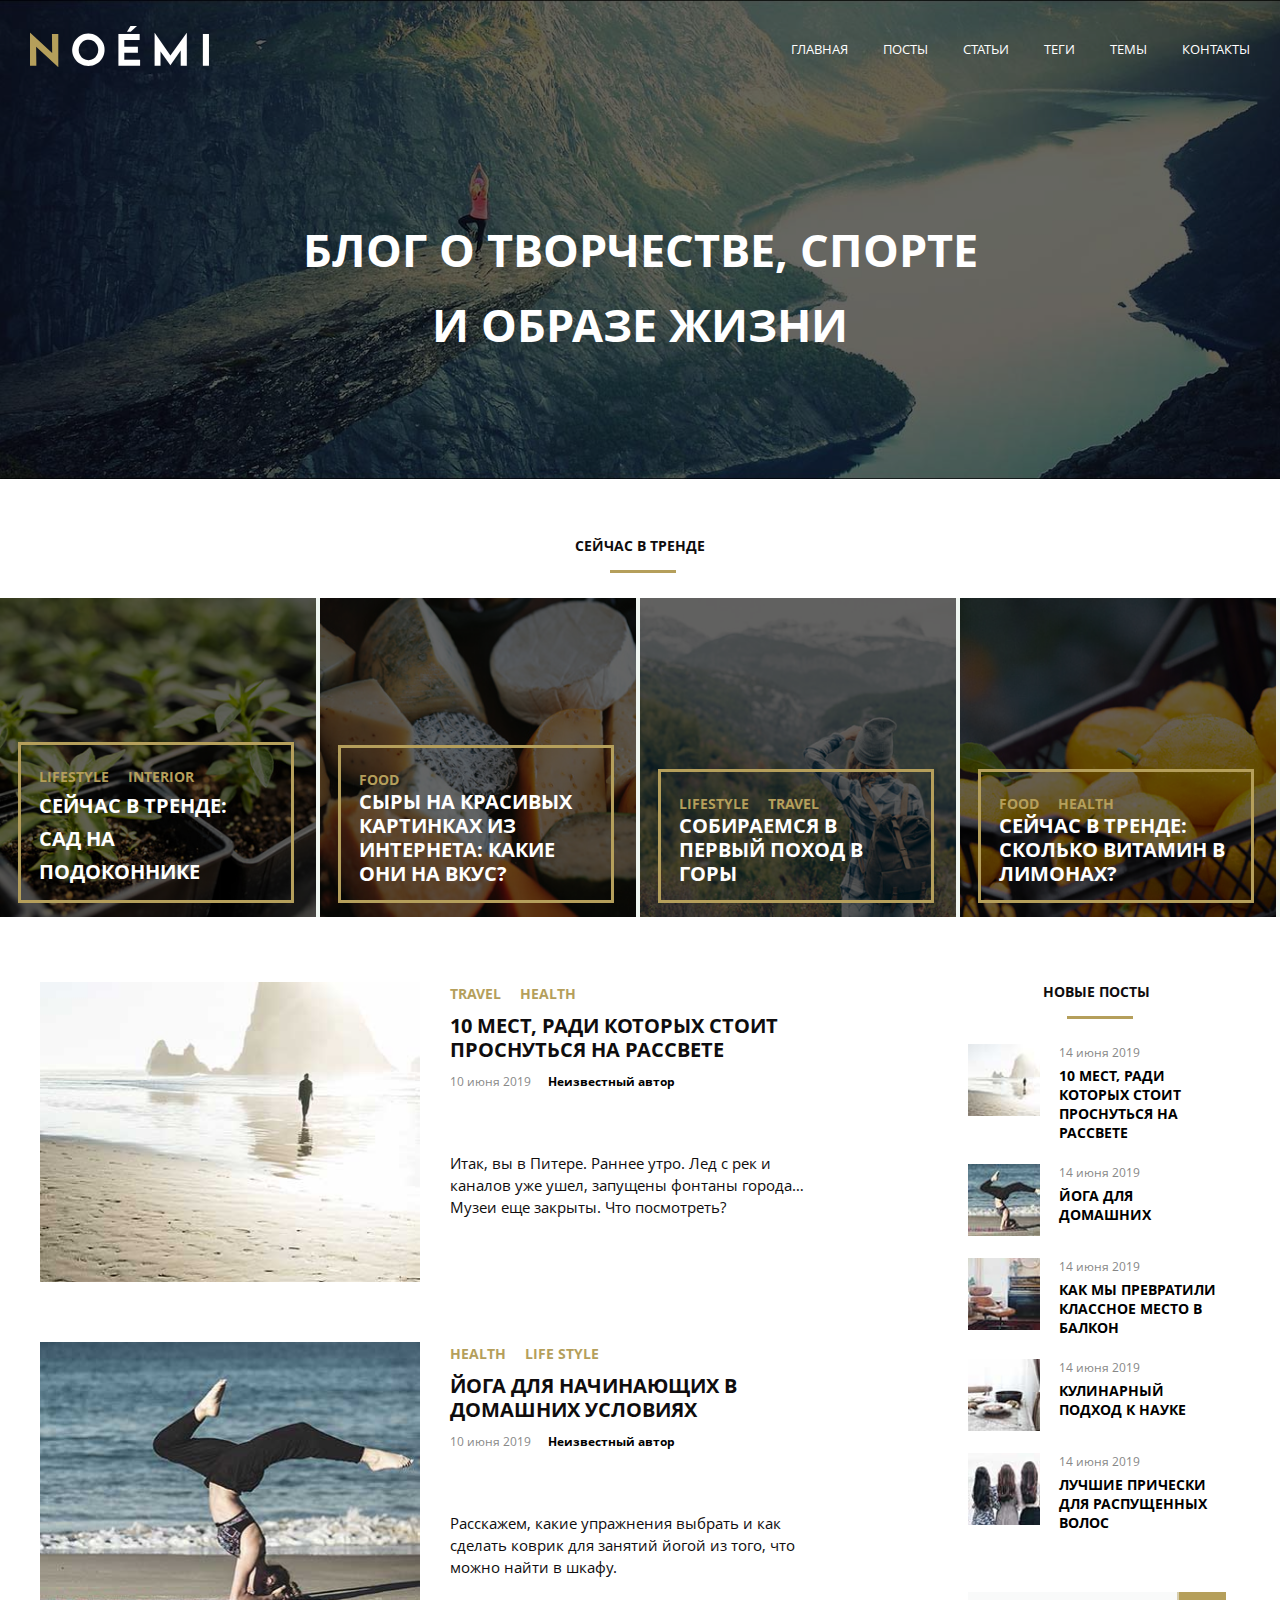
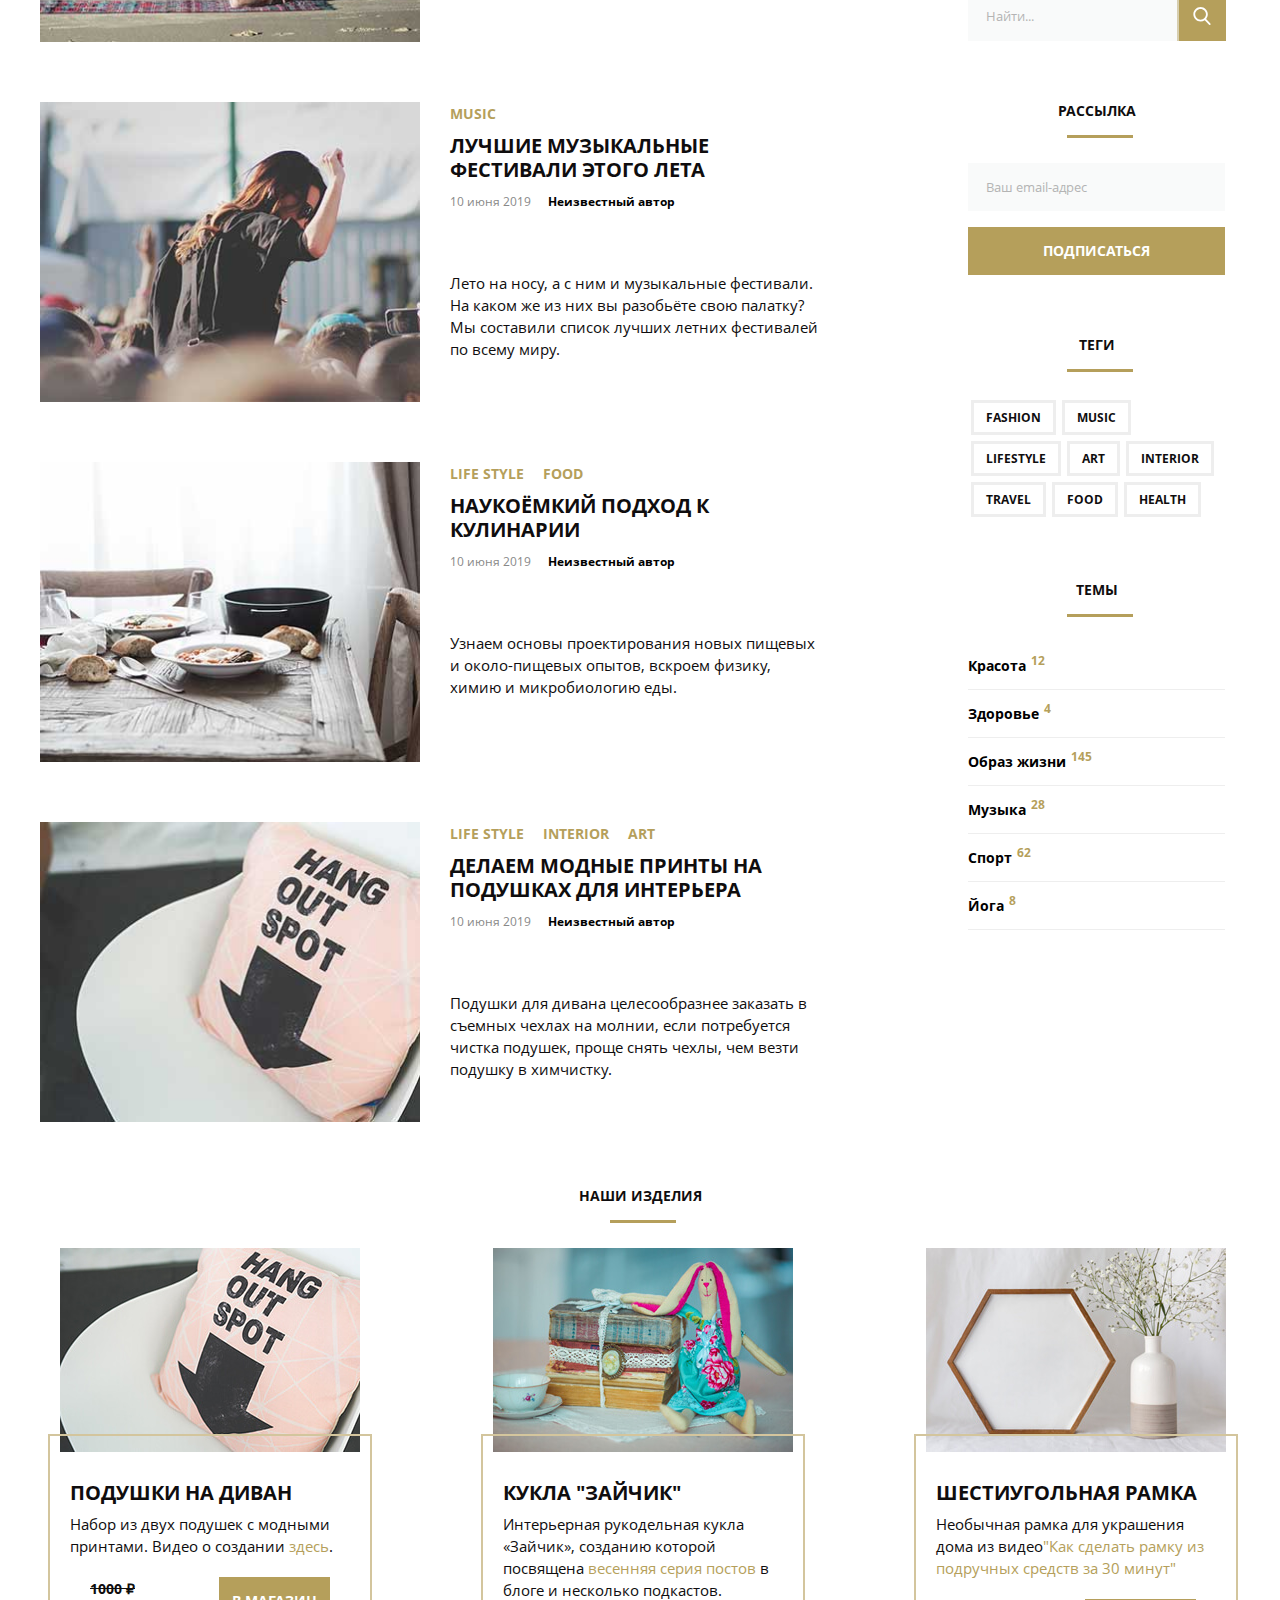
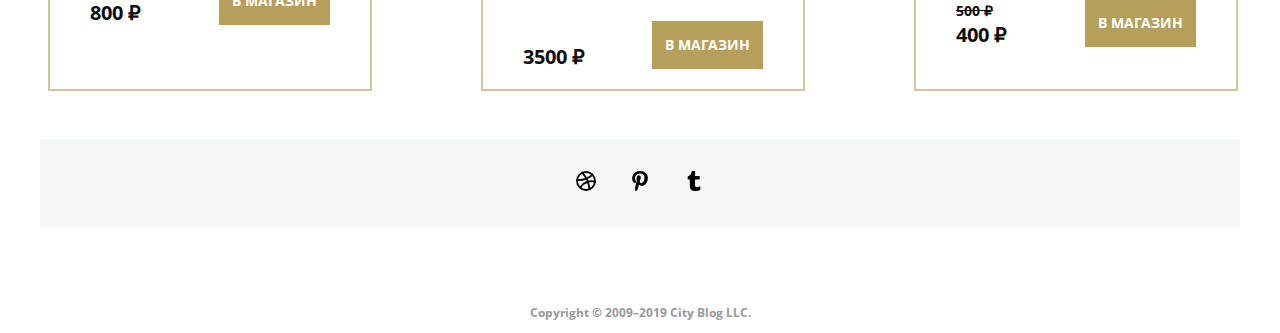
<file: index.html>
<!DOCTYPE html>
<html lang="ru">

<head>
  <meta charset="UTF-8">
  <meta name="viewport" content="width=device-width, initial-scale=1.0, maximum-scale=1.0, user-scalable=no">

  <link rel="stylesheet" href="style_noemi.css">
  <title>Noemi</title>

</head>

<body>

  <header>

    <div class="header">
      <div class="head">
        <a class="logo-link" href="#0">
          <img class="logo" src="svg/noemi-logo.svg" alt="Лого NOEMI"></a>
        <nav class="menu">
          <ul class="menu-list">
            <li class="menu-list-item">
              <a class="menu-link" href="#0">Главная</a>
            </li>
            <li class="menu-list-item">
              <a class="menu-link" href="#0">Посты</a>
            </li>
            <li class="menu-list-item">
              <a class="menu-link" href="#0">Статьи</a>
            </li>
            <li class="menu-list-item">
              <a class="menu-link" href="#0">Теги</a>
            </li>
            <li class="menu-list-item">
              <a class="menu-link" href="#0">Темы</a>
            </li>
            <li class="menu-list-item">
              <a class="menu-link" href="#0">Контакты</a>
            </li>
          </ul>
        </nav>

         <div class="menu-mobile-container">
          <input id="menu-mobile-toggle" type="checkbox">
          <label class="menu-mobile" for="menu-mobile-toggle">
            <span></span>
          </label>
        </div>
        
      </div>

    </div>
    <h1 class="title">Блог о творчестве, спорте и образе жизни</h1>

  </header>


  <section class="trends">
    <h2>
      <a class="trands-title" href="#">Сейчас в тренде</a>
    </h2>

    <section class="in-trend-container">

      <div class="in-trend-card-container trend1">
        <div class="in-trend-card">
          <ul class="trend-link-block">
            <li class="trend-link-name">
              <a class="trend-link" href="#0">Lifestyle</a>
            </li>
            <li class="trend-link-name">
              <a class="trend-link" href="#0">Interior</a>
            </li>
          </ul>
         <h2>
            <a class="trend-title" href="#">Сейчас в тренде: сад на подоконнике</a>
         </h2>   
        </div>
      </div>

      <div class="in-trend-card-container trend2">
        <div class="in-trend-card">
          <article class="trend-article">
            <ul class="trend-link-block">
              <li class="trend-link-name">
                <a class="trend-link" href="#0">Food</a>
              </li>
            </ul>
            <a class="trend-title" href="#">Cыры на красивых картинках из интернета: какие они на вкус?</a>
          </article>
        </div>
      </div>

      <div class="in-trend-card-container trend3">
        <div class="in-trend-card">
          <article class="trend-article">
            <ul class="trend-link-block">
              <li class="trend-link-name">
                <a class="trend-link" href="#0">Lifestyle</a>
              </li>
              <li class="trend-link-name">
                <a class="trend-link" href="#0">Travel</a>
              </li>
            </ul>
            <a class="trend-title" href="#">Собираемся в первый поход в горы</a>
          </article>
        </div>
      </div>

      <div class="in-trend-card-container trend4">
        <div class="in-trend-card">
          <article class="trend-article">
            <ul class="trend-link-block">
              <li class="trend-link-name">
                <a class="trend-link" href="#0">Food</a>
              </li>
              <li class="trend-link-name">
                <a class="trend-link" href="#0">Health</a>
              </li>
            </ul>
            <a class="trend-title" href="#">Сейчас в тренде: сколько витамин в лимонах?</a>
          </article>
        </div>
      </div>

    </section>
  </section>

  <div class="main-content">
    <main class="post">

      <article class="post-item">
        <img src="images/last-post1.jpg" class="post-image" alt="Берег">

        <div class="post-container">
          <div class="post-header">
            <ul class="post-category">
              <li class="post-category-name">
                <a href="#0" class="post-category-link">travel</a>
              </li>
              <li class="post-category-name">
                <a href="#0" class="post-category-link">health</a>
              </li>
            </ul>
            <h2 class="post-name"><a href="#0" class="post-name-link">10 мест, ради которых стоит проснуться на
                рассвете</a></h2>

            <time class="post-date" datetime="2019-06-10">10 июня 2019</time>
            <span class="post-author">Неизвестный автор</span>

          </div>
          <div class="post-content">
            <p class="post-text">Итак, вы в Питере. Раннее утро. Лед с рек и каналов уже ушел, запущены фонтаны города…
              Музеи еще закрыты.
              Что посмотреть?</p>
          </div>
        </div>
      </article>

      <article class="post-item">

        <img src="images/last-post2.jpg" class="post-image" alt="Йога на пляже">

        <div class="post-container">
          <div class="post-header">
            <ul class="post-category">
              <li class="post-category-name">
                <a href="#0" class="post-category-link">health</a>
              </li>
              <li class="post-category-name">
                <a href="#0" class="post-category-link">life style</a>
              </li>
            </ul>
            <h2 class="post-name"><a href="#0" class="post-name-link">Йога для начинающих в домашних условиях</a></h2>
            <time class="post-date" datetime="2019-06-10">10 июня 2019</time>
            <span class="post-author">Неизвестный автор</span>
          </div>
          <div class="post-content">
            <p class="post-text">Расскажем, какие упражнения выбрать и как сделать коврик для занятий йогой из того, что
              можно найти в
              шкафу.</p>
          </div>
        </div>
      </article>

      <article class="post-item">

        <img src="images/last-post3.jpg" class="post-image" alt="Фанат">

        <div class="post-container">
          <div class="post-header">
            <ul class="post-category">
              <li class="post-category-name">
                <a href="#0" class="post-category-link">music</a>
              </li>
            </ul>
            <h2 class="post-name"><a href="#0" class="post-name-link">Лучшие музыкальные фестивали этого лета</a></h2>
            <time class="post-date" datetime="2019-06-10">10 июня 2019</time>
            <span class="post-author">Неизвестный автор</span>
          </div>

          <div class="post-content">
            <p class="post-text">Лето на носу, а с ним и музыкальные фестивали. На каком же из них вы разобьёте свою
              палатку?<br>
              Мы составили список лучших летних фестивалей по всему миру.</p>
          </div>
        </div>
      </article>

      <article class="post-item">

        <img src="images/last-post4.jpg" class="post-image" alt="Натюморт">

        <div class="post-container">
          <div class="post-header">
            <ul class="post-category">
              <li class="post-category-name">
                <a href="#0" class="post-category-link">life style</a>
              </li>
              <li class="post-category-name">
                <a href="#0" class="post-category-link">food</a>
              </li>
            </ul>
            <h2 class="post-name"><a href="#0" class="post-name-link">Наукоёмкий подход к кулинарии</a></h2>
            <time class="post-date" datetime="2019-06-10">10 июня 2019</time>
            <span class="post-author">Неизвестный автор</span>
          </div>

          <div class="post-content">
            <p class="post-text">Узнаем основы проектирования новых пищевых и около-пищевых опытов, вскроем физику,
              химию и микробиологию
              еды.</p>
          </div>
        </div>
      </article>

      <article class="post-item">

        <img src="images/last-post5.jpg" class="post-image" alt="Принт на подушке">

        <div class="post-container">
          <div class="post-header">
            <ul class="post-category">
              <li class="post-category-name">
                <a href="#0" class="post-category-link">life style</a>
              </li>
              <li class="post-category-name">
                <a href="#0" class="post-category-link">interior</a>
              </li>
              <li class="post-category-name">
                <a href="#0" class="post-category-link">art</a>
              </li>
            </ul>
            <h2 class="post-name"><a href="#0" class="post-name-link">Делаем модные принты на подушках для интерьера</a>
            </h2>
            <time class="post-date" datetime="2019-06-10">10 июня 2019</time>
            <span class="post-author">Неизвестный автор</span>
          </div>

          <div class="post-content">
            <p class="post-text">Подушки для дивана целесообразнее заказать в съемных чехлах на молнии, если потребуется
              чистка подушек,
              проще снять чехлы, чем везти подушку в химчистку.</p>
          </div>
        </div>
      </article>

    </main>

    <aside class="sidebar">
      <section>

        <h2 class="latest-post-title">Новые посты</h2>

        <article class="latest-post-item">
          <img src="images/2.jpg" class="latest-post-image" alt="Берег">

          <div class="latest-post-container">
            <time class="latest-post-date" datetime="2019-06-14">14 июня 2019</time>
            <h2 class="latest-post-name"><a href="#0" class="latest-post-link">10 мест, ради которых стоит проснуться на
                рассвете</a></h2>
          </div>
        </article>

        <article class="latest-post-item">
          <img src="images/151.jpg" class="latest-post-image" alt="Йога на пляже">
          <div class="latest-post-container">
            <time class="latest-post-date" datetime="2019-06-14">14 июня 2019</time>
            <h2 class="latest-post-name"><a href="#0" class="latest-post-link">Йога для домашних</a></h2>

          </div>
        </article>

        <article class="latest-post-item">

          <img src="images/45.jpg" class="latest-post-image" alt="Уютный балкон">

          <div class="latest-post-container">
            <time class="latest-post-date" datetime="2019-06-14">14 июня 2019</time>
            <h2 class="latest-post-name"><a href="#0" class="latest-post-link">Как мы превратили классное место в
                балкон</a></h2>

          </div>
        </article>

        <article class="latest-post-item">

          <img src="images/501.jpg" class="latest-post-image" alt="Натюморт">
          <div class="latest-post-container">
            <time class="latest-post-date" datetime="2019-06-14">14 июня 2019</time>
            <h2 class="latest-post-name"><a href="#0" class="latest-post-link">Кулинарный подход к науке</a></h2>

          </div>
        </article>

        <article class="latest-post-item">
          <img src="images/7.jpg" class="latest-post-image" alt="Девушки с длинными волосами">

          <div class="latest-post-container">
            <time class="latest-post-date" datetime="2019-06-14">14 июня 2019</time>
            <h2 class="latest-post-name"><a href="#0" class="latest-post-link">Лучшие прически для распущенных волос</a>
            </h2>

          </div>
        </article>

      </section>

      <section>
        <form class="search">
          <input id="search-input" class="search-input" placeholder="Найти..." type="search">
          <label id="search-input" class="visually-hidden" for="search-input">поле для ввода поиска информации</label>
          <button class="button-search" type="submit">
            <span class="visually-hidden">кнопка поиска</span>
          </button>
        </form>
      </section>
      <section>
        <div class="subscription">
          <h2 class="subscription-title">Рассылка</h2>
          <input id="subscription-input" class="subscription-input" type="email" placeholder="Ваш email-адрес" required>
          <label id="subscription-input" class="visually-hidden" for="subscription-input">поле для ввода почтового ящика</label>
          <button type="submit" class="subscription-button">Подписаться</button>
        </div>
      </section>
      <section class="tags">
        <h2 class="tag-title">Теги</h2>
        <ul class="tag">
          <li class="tag-item"><a href="#0" class="tag-link">fashion</a></li>
          <li class="tag-item"><a href="#0" class="tag-link">music</a></li>
          <li class="tag-item"><a href="#0" class="tag-link">lifestyle</a></li>
          <li class="tag-item"><a href="#0" class="tag-link">art</a></li>
          <li class="tag-item"><a href="#0" class="tag-link">interior</a></li>
          <li class="tag-item"><a href="#0" class="tag-link">travel</a></li>
          <li class="tag-item"><a href="#0" class="tag-link">food</a></li>
          <li class="tag-item"><a href="#0" class="tag-link">health</a></li>
        </ul>
      </section>
      <section class="categories">
        <div class="category-box">
          <h2 class="category-title">Темы</h2>
          <ul class="category">
            <li class="category-item">
              <a href="#0" class="category-link">Красота<span class="sub">12</span></a>
            </li>
            <li class="category-item">
              <a href="#0" class="category-link">Здоровье<span class="sub">4</span></a>
            </li>
            <li class="category-item">
              <a href="#0" class="category-link">Образ жизни<span class="sub">145</span></a>
            </li>
            <li class="category-item">
              <a href="#0" class="category-link">Музыка<span class="sub">28</span></a>
            </li>
            <li class="category-item">
              <a href="#0" class="category-link">Спорт<span class="sub">62</span></a>
            </li>
            <li class="category-item">
              <a href="#0" class="category-link">Йога<span class="sub">8</span></a>
            </li>
          </ul>
        </div>
      </section>
    </aside>

  </div>


  <h2 class="product-list-title">
    <a href="#">Наши изделия</a>
  </h2>

  <section class="product-list">

    <article class="product product-1">
      <picture>
        <source media="(min-width:1200px)" srcset="images/shop-item-desk1.jpg">
        <source media="(min-width:641px)" srcset="images/shop-item-tablet1.jpg">
        <source media="(max-width:640px)" srcset="images/shop-item-mobile1.jpg">
        <img class="product-image" src="images/shop-item-desk1.jpg" alt="Подушка">
      </picture>
      <div class="product-info">
        <div class="product-content">
          <h3 class="product-title">
            <a href="#">Подушки на диван</a>
              </h3>
          <span class="product-description">Набор из двух подушек с модными принтами. Видео о создании <a
              class="product-details-link" href="#">здесь</a>.</span>
        </div>
        <section class="product-prices">
          <div class="product-price">
            <div class="product-price-old">
              <span class="product-price-value">1000</span>
              <span class="product-rub">₽</span>
            </div>
            <div class="product-price-new">
              <span class="product-price-value">800</span>
              <span class="product-rub">₽</span>
            </div>
          </div>
          <button class="product-button" type="button">В магазин</button>
        </section>
      </div>
    </article>

    <article class="product product-2">
      <picture>
        <source srcset="images/shop-item-desk2.jpg" media="(min-width:1200px)">
        <source srcset="images/shop-item-tablet2.jpg" media="(min-width:641px)">
        <source srcset="images/shop-item-mobile2.jpg" media="(max-width:640px)">
        <img class="product-image" src="images/shop-item-desk2.jpg" alt="Кукла Зайчик">
      </picture>
      <div class="product-info">
        <div class="product-content">
          <h3 class="product-title">
            <a href="#">Кукла "Зайчик"</a>
          </h3>
          <span class="product-description">Интерьерная рукодельная кукла «Зайчик», созданию которой посвящена <a
              class="product-details-link" href="#">весенняя серия постов</a> в блоге и несколько подкастов.</span>
        </div>
        <section class="product-prices">
          <div class="product-price">
            <div class="product-price-new">
              <span class="product-price-value">3500</span>
              <span class="product-rub">₽</span>
            </div>
          </div>
          <button class="product-button" type="button">В магазин</button>
        </section>
      </div>
    </article>

    <article class="product product-3">
      <picture>
        <source srcset="images/shop-item-desk3.jpg" media="(min-width:1200px)">
        <source srcset="images/shop-item-tablet3.jpg" media="(min-width:641px)">
        <source srcset="images/shop-item-mobile3.jpg" media="(max-width:640px)">
        <img class="product-image" src="images/shop-item-desk3.jpg" alt="Подушка">
      </picture>
      <div class="product-info">
        <div class="product-content">
          <h3 class="product-title"> 
            <a href="#">Шестиугольная рамка</a>
          </h3>
          <span class="product-description">Необычная рамка для украшения дома из видео<a class="product-details-link"
              href="#">"Как сделать рамку из подручных средств за 30 минут"</a></span>
        </div>
        <section class="product-prices">
          <div class="product-price">
            <div class="product-price-old">
              <span class="product-price-value">500</span>
              <span class="product-rub">₽</span>
            </div>
            <div class="product-price-new">
              <span class="product-price-value">400</span>
              <span class="product-rub">₽</span>
            </div>
          </div>
          <button class="product-button" type="button">В магазин</button>
        </section>
      </div>
    </article>

  </section>


  <footer class="footer">
    <div class="footer-container">
      <section class="social">
        <ul class="social-widget">
          <li class="social-widget-item">
            <a href="#0" class="social-link social-link-dribbble">
              <span class="social-link-text">dribbble</span>
            </a>
          </li>
          <li class="social-widget-item">
            <a href="#0" class="social-link social-link-pinterest">
              <span class="social-link-text">pinterest</span>
            </a>
          </li>
          <li class="social-widget-item">
            <a href="#0" class="social-link social-link-tumblr">
              <span class="social-link-text">tumblr</span>
            </a>
          </li>
        </ul>
      </section>
      <section class="copyrights-box">
        <div class="copyright-item">
          <p class="copyright">Copyright © 2009–2019 City Blog LLC.</p>
        </div>
      </section>
    </div>
  </footer>

  <!-- FEEDBACK -->

  <section class="popup">
    <div class="popup-content">
      <div class="popup-container">
        <button class="close-popup">
        <span class="visually-hidden">Кнопка закрытия окна фидбека</span>
        </button>
        <form class="feedback">
          <h2 class="feedback-tittle">Ваш фидбек</h2>
          <div class="feedback-question">
            <span class="question">Как часто вы заходите на сайт?</span>
            <select id="q1" class="select-q1">
              <option value="Daily" selected>Почти каждый день</option>
              <option value="Weekly">Раз в неделю</option>
              <option value="Monthly">Раз в месяц</option>
              <option value="On need basis">По необходимости</option>
            </select>
          </div>

          <div class="feedback-question">
            <span class="question">Вы подписаны на email-рассылку?</span>
            <div>
              <label for="yes" class="radio-container">
                <input id="yes" type="radio" class="radio" name="q2" required>
                <span class="yes">Да</span>
              </label>
              <label for="no" class="radio-container">
                <input id="no" type="radio" class="radio" name="q2" required>
                <span class="no">Нет</span>
              </label>
            </div>
          </div>

          <div class="feedback-question">
            <span class="question">Расскажите, какой контент вы хотели бы видеть на нашем сайт?</span>
            <textarea id="q3" class="feedback-textarea" placeholder="Может, больше рецептов?" required></textarea>
          </div>
          <div class="btn-feedback-submit">
            <button class="btn-feedback" type="submit">Отправить</button>
          </div>
        </form>
      </div>
    </div>
  </section>

</body>

</html>
</file>
<file: style_noemi.css>
@font-face {
	font-family: "OpenSans";
	src: url(fonts/OpenSans-Regular.woff);
	font-weight: 400;
	font-style: normal;
}

@font-face {
	font-family: "OpenSans";
	src: url(fonts/OpenSans-Bold.woff);
	font-weight: 700;
	font-style: normal;
}

* {
	padding: 0;
	margin: 0;
	box-sizing: border-box;
}

body {
	font-family: "OpenSans", sans-serif;
	-webkit-font-smoothing: antialiased;
	-moz-osx-font-smoothing: grayscale;
	vertical-align: baseline;
}

a {
	list-style-type: none;
	text-decoration: none;
	color: inherit;
}

header {
	background-image: url(images/banner-bg.jpg);
	background-size: cover;
	background-repeat: no-repeat;
	background-position: center center;
	position: relative;
	background-color: #000;
	text-transform: uppercase;
	color: #fff;
	margin: 0 auto 57px auto;
	padding: 26px 15px 117px 15px;
}

header::after {
	content: "";
	position: absolute;
	top: 0;
	left: 0;
	right: 0;
	bottom: 0;
	background-color: #000;
	opacity: .6;
	min-width: auto;
}

.head {
	width: 100%;
	display: flex;
	flex-wrap: wrap;
	justify-content: center;
	position: relative;
	align-items: center;
	justify-content: space-between;
	margin: 0 auto 55px auto;
	padding: 0 15px 0 15px;
	z-index: 9999;
}

.logo {
	min-width: 179px;
	position: relative;
	z-index: 2;
}

.menu-link {
	color: #fff;
}

.menu-list {
	display: flex;
	flex-wrap: wrap;
	z-index: 2;
	position: relative;
	font-family: "OpenSans";
	font-weight: 400;
	font-size: 13px;
	list-style-type: none;
	text-align: center;
}

.menu-list-item:nth-child(n+2) {
	margin-left: 35px;
}

.menu-list-item a:hover {
	text-decoration: underline;
}

.title {
	position: relative;
	margin: 0;
	margin-left: auto;
	margin-right: auto;
	margin-top: 140px;
	max-width: 679px;
	z-index: 2;
	font-family: "OpenSans";
	font-weight: 700;
	text-transform: uppercase;
	font-size: 45px;
	line-height: 75px;
	color: #fff;
	text-align: center;
}

.menu-mobile-container {
	display: none;
}

.trends {
	display: flex;
	flex-direction: row;
	flex-wrap: wrap;
	justify-content: center;
}

.trand-title {
	display: block;
	font-family: "OpenSans", sans-serif;
	font-weight: 700;
	font-size: 20px;
	line-height: 30px;
	text-decoration: none;
	text-transform: uppercase;
	text-align: center;
	align-items: center;
	color: #000;
}

.in-trend-container {
	display: flex;
	background-color: #eff6f1;
	margin: 0 auto 65px auto;
	box-sizing: border-box;
	min-width: 1200px;
}

.in-trend-card-container {
	display: flex;
	flex-direction: column;
	width: 25%;
	min-height: 319px;
	justify-content: flex-end;
	padding: 20px 22px 14px 18px;
	margin-right: 4px;
}

.in-trend-card {
	display: flex;
	flex-direction: column;
	justify-content: flex-end;
	border: 3px solid #b59f5b;
	padding: 20px 22px 14px 18px;
	z-index: 2;
}

.trend-link {
	font-family: "OpenSans";
	font-weight: 700;
	font-size: 14px;
	text-transform: uppercase;
	text-decoration: none;
	color: #b59f5b;
}

.trend-link-block {
	display: flex;
	flex-wrap: wrap;
	text-decoration: none;
	list-style-type: none;
	padding-left: 0;
	margin: 0;
}

.trend-link-name:nth-child(n+2) {
	margin-left: 19px;
}

.trend-link:hover {
	text-decoration: underline;
}

.trend-title {
	font-size: 20px;
	line-height: 24px;
	text-transform: uppercase;
	color: #fff;
	font-weight: 700;
	font-family: "OpenSans";
}

.trend-title:hover {
	color: #b59f5b;
}

.trend1,
.trend2,
.trend3,
.trend4 {
	position: relative;
	background-size: cover;
}

.trend1 {
	background-image: url(images/trend1.jpg);
}

.trend2 {
	background-image: url(images/trend2.jpg);
}

.trend3 {
	background-image: url(images/trend3.jpg);
}

.trend4 {
	background-image: url(images/trend4.jpg);
}

.trend1::before,
.trend2::before,
.trend3::before,
.trend4::before {
	content: '';
	display: block;
	width: 100%;
	height: 100%;
	position: absolute;
	top: 0;
	left: 0;
	right: 0;
	bottom: 0;
	background-color: rgba(0, 0, 0, .6);
}

.main-content {
	max-width: 1200px;
	display: flex;
	justify-content: space-between;
	margin: 0 auto 64px auto;
}

.post-content {
	font-size: 15px;
	line-height: 22px;
	color: #0f0d0e;
	font-weight: 400;
	font-family: "OpenSans";
}

.post {
	width: 775px;
	margin: 0;
}

.post-header {
	margin-bottom: 50px;
}

.post-image {
	margin-right: 30px;
	min-width: 380px;
	min-height: 300px;
}

.post-item {
	display: flex;
	align-items: flex-start;
	justify-content: space-between;
	width: 778px;
}

.post-item:nth-child(n+2) {
	margin-top: 60px;
}


.post-category {
	display: flex;
	flex-wrap: wrap;
	text-decoration: none;
	list-style-type: none;
	padding-left: 0;
	margin: 0;
}

.post-category-link {
	font-family: "OpenSans";
	font-weight: 700;
	font-size: 14px;
	text-transform: uppercase;
	text-decoration: none;
	color: #b59f5b;
}

.post-category-link:hover {
	text-decoration: underline;
}

.post-category-name:nth-child(n+2) {
	margin-left: 19px;
}

.post-name {
	display: flex;
}

.post-name-link {
	font-size: 20px;
	line-height: 24px;
	text-transform: uppercase;
	color: #0f0d0e;
	font-weight: 700;
	font-family: "OpenSans";
	margin-top: 10px;
	text-align: left;
}

.post-name-link:hover {
	color: #b59f5b;
}

.post-date {
	font-size: 12px;
	line-height: 40px;
	color: #888;
	font-weight: 400;
	font-family: "OpenSans";
}

.post-author {
	font-size: 12px;
	line-height: 40px;
	color: #000;
	font-weight: 700;
	font-family: "OpenSans";
	margin-left: 13px;
}

.sidebar {
	width: 272px;
	margin-left: 120px;
	padding-right: 15px;
}

.category-title,
.h2,
.latest-post-title,
.product-list-title,
.subscription-title,
.tag-title,
.trands-title,
.feedback-tittle {
	display: block;
	font-size: 14px;
	text-transform: uppercase;
	color: #0f0d0e;
	font-weight: 700;
	font-family: "OpenSans";
	position: relative;
	padding-bottom: 40px;
	text-align: center;
}

.category-title:after,
.h2:after,
.latest-post-title::after,
.product-list-title:after,
.subscription-title:after,
.tag-title:after,
.trands-title:after,
.feedback-tittle:after {
	content: "";
	display: block;
	position: relative;
	height: 3px;
	width: 66px;
	bottom: -15px;
	left: 50%;
	margin-left: -30px;
	background-color: #b59f5b;
}

.latest-post-item {
	display: flex;
	align-items: flex-start;
}

.latest-post-image {
	min-width: 72px;
	min-height: 70px;
	display: flex;
	flex-wrap: wrap;
	margin-right: 15px;
}

.latest-post-container {
	margin-top: -4px;
	margin-left: 4px;
}

.latest-post-date {
	font-family: "OpenSans";
	font-size: 12px;
	color: #878787;
}

.latest-post-name {
	font-family: "OpenSans";
	font-size: 14px;
	color: #0f0d0e;
	text-transform: uppercase;
	text-align: left;
	margin-top: 4px;
}

.latest-post-link {
	font-size: 14px;
	line-height: 18px;
	text-transform: uppercase;
	color: #000;
	font-weight: 700;
	font-family: "OpenSans";
	text-align: left;
}

.latest-post-link:hover {
	color: #b59f5b;
}

.latest-post-item:first-child {
	padding-top: 64px;
	width: 272px;
	height: 60px;
}

.latest-post-item:nth-child(n+3) {
	margin-top: 22px;
}

.search {
	display: flex;
	margin-top: 60px;
	margin-bottom: 60px;
}

.search-input:focus {
	background-color: #f4f7f6;
	outline: 1px solid #b59f5b;
}

.search-input {
	width: 271px;
	height: 49px;
	background-color: #f4f7f6;
	font-family: "OpenSans";
	color: #000;
	font-weight: 400;
	opacity: .541;
	font-size: 13px;
	line-height: 40px;
	padding-left: 18px;
	padding-right: 18px;
	border: none;
}

.button-search {
	display: flex;
	width: 49px;
	height: 49px;
	padding-right: 49px;
	background-color: #b59f5b;
	background-image: url(svg/search.svg);
	background-repeat: no-repeat;
	background-size: 18px;
	background-position: center center;
	border: none;
}

.button-search:hover {
	width: 48px;
	height: 48px;
	background-color: #323232;
}

.subscription {
	display: flex;
	flex-direction: column;
}

.subscription-input {
	width: 100%;
	height: 48px;
	margin-bottom: 17px;
	background-color: #f4f7f6;
	border: none;
	font-family: "OpenSans";
	font-weight: 400;
	opacity: .541;
	font-size: 13px;
	line-height: 40px;
	color: #000;
	padding-left: 18px;
	padding-right: 18px;
}

.subscription-input:focus {
	outline: 1px solid #b59f5b;
}

.subscription-button,
.btn-feedback {
	width: 100%;
	height: 48px;
	background-color: #b59f5b;
	border: none;
	font-family: "OpenSans";
	font-weight: 700;
	font-size: 14px;
	line-height: 40px;
	text-transform: uppercase;
	color: #fff;
}

.subscription-button:hover,
.btn-feedback:hover {
	background-color: #323232;
}

.visually-hidden {
	display: flex;
	position: relative;
	width: 1px;
	height: 1px;
	margin: -1px;
	padding: 0;
	border: 0;
	clip: rect(0 0 0 0);
	overflow: hidden;
}

.tags {
	margin-top: 60px;
}

.tag {
	display: flex;
	flex-wrap: wrap;
	list-style-type: none;
	flex-direction: row;
}

.tag-item {
	margin: 3px;
}

.tag-link {
	display: flex;
	padding: 6px 12px;
	width: auto;
	font-family: "OpenSans";
	font-weight: 700;
	font-size: 12px;
	text-transform: uppercase;
	color: #0f0d0e;
	border: 3px solid #eee;
	background-color: rgba(253, 249, 242, 0);
	align-items: center;
}

.tag-link:hover {
	border: 3px solid #b59f5b;
}

.categories {
	margin-top: 60px;
}

.category {
	position: relative;
}

.category-item {
	text-decoration: none;
	list-style-type: none;
	font-family: "OpenSans";
	font-weight: 700;
	font-size: 14px;
	color: #000;
	border-bottom: 1px solid #eee;
}

.category-link {
	font-family: "OpenSans";
	text-decoration: none;
	font-size: 14px;
	line-height: 47px;
	color: #000;
	align-items: center;
}

.category-link:hover {
	font-family: "OpenSans";
	font-size: 14px;
	line-height: 47px;
	color: #b59f5b;
}

.sub {
	width: 20px;
	margin-left: 5px;
	vertical-align: super;
	font-family: "OpenSans";
	font-weight: 700;
	font-size: 12px;
	line-height: 36px;
	color: #b59f5b;
}

.product {
	display: flex;
	flex-direction: column;
	width: 300px;
	font-size: 14px;
	margin-left: 20px;
	margin-right: 113px;
}

.product-list {
	display: flex;
	max-width: 1200px;
	margin: 0 auto 0 auto;
}

.product-info {
	margin-left: 10px;
    	margin-right: 10px;
	padding-top: 25px;
	outline: 2px solid #d3c59d;
	outline-offset: 20px;
	flex-grow: 1;
}

.product-title {
	padding-bottom: 8px;
	font-size: 20px;
	line-height: 24px;
	text-transform: uppercase;
	color: #0f0d0e;
	font-weight: 700;
	font-family: "OpenSans";
}

.product-description {
	width: 301px;
	height: 63px;
	font-size: 15px;
	line-height: 22px;
	color: #0f0d0e;
	font-weight: 400;
	font-family: "OpenSans";
}

.product-description:hover {
	height: 54px;
}

.product-details-link {
	text-decoration: none;
	color: #b59f5b;
}

.product-prices {
	display: flex;
	justify-content: space-between;
	margin: 20px 20px auto 20px;
}

.product-price {
	display: flex;
	justify-content: flex-end;
	align-items: stretch;
	flex-direction: column;
}

.product-price-old {
	font-size: 14px;
	line-height: 24px;
	text-decoration: line-through;
	text-transform: uppercase;
	color: #0f0d0e;
	font-weight: 700;
	font-family: "OpenSans";
}

.product-price-new {
	font-size: 20px;
	line-height: 24px;
	text-transform: uppercase;
	color: #0f0d0e;
	font-weight: 700;
	font-family: "OpenSans";
}

.product-button {
	height: 48px;
	padding: 6px 12px;
	font-family: "OpenSans", sans-serif;
	font-weight: 700;
	font-size: 14px;
	text-transform: uppercase;
	color: #fff;
	border: 1px solid #b59f5b;
	background-color: #b59f5b;
}

.product-button:hover {
	background-color: #323232;
}

.footer {
	max-width: 1200px;
	display: flex;
	justify-content: center;
	margin: 70px auto 0 auto;

}

.social {
	min-width: 1200px;
	display: flex;
	justify-content: center;
	align-items: center;
	background-color: #f4f7f6;
	padding-top: 30px;
    padding-bottom: 30px;
}

.social-widget {
	list-style: none;
	padding-left: 0;
	margin-top: 0;
	margin-bottom: 0;
	display: flex;
	flex-wrap: wrap;
}

.social-link {
	display: inline-block;
	width: 24px;
	height: 24px;
	background-repeat: no-repeat;
	background-size: 20px;
	background-position: center;
}

.social-link-dribbble {
	background-image: url(svg/001-dribbble.svg);
}

.social-link-pinterest {
	background-image: url(svg/002-pinterest.svg);
}

.social-link-tumblr {
	background-image: url(svg/003-tumblr.svg);
}

.social-link-text {
	position: absolute;
	width: 1px;
	height: 1px;
	clip: rect(1px, 1px, 1px, 1px);
}

.social-widget-item:nth-child(n+2) {
	padding-left: 30px;
}

.copyright {
	font-family: "OpenSans";
	font-weight: 700;
	font-size: 12px;
	line-height: 40px;
	color: #999;
}

.copyright-item {
	display: flex;
	justify-content: center;
	margin-top: 65px;
}

/* FEEDBACK */
.popup {
	display: none;
}

.popup-content {
	display: flex;
	justify-content: center;
	align-items: center;
	position: fixed;
	top: 0;
	right: 0;
	bottom: 0;
	left: 0;
	z-index: 9999;
}

.popup-container {
	display: flex;
	flex-direction: column;
	width: 390px;
	z-index: 9999;
	align-items: flex-end;
}

.popup-content::after {
	content: "";
	position: fixed;
	height: 100%;
	top: 0;
	right: 0;
	bottom: 0;
	left: 0;
	background-color: rgba(0, 0, 0, .6);
}

.feedback {
	background-color: #ffffff;
	padding: 30px;
	box-sizing: border-box;
	z-index: 9999;
}

.close-popup {
	width: 20px;
	height: 20px;
	margin-bottom: 10px;
	background: url(svg/form-x.svg) no-repeat center center transparent;
	border: none;
	z-index: 9999;
}

.feedback-tittle {
	padding: unset;
}

.feedback-question {
	display: flex;
	flex-direction: column;
}

select {
	-webkit-appearance: none;
	-moz-appearance: none;
	appearance: none;
}

.feedback-question {
	margin-top: 35px;
}

.group-text {
	display: block;
	font-size: 14px;
	font-weight: 700;
	margin-bottom: 12px;
}

.question {
	width: 100%;
	padding-bottom: 10px;
	color: #0f0d0e;
	font-weight: 400;
	font-family: "OpenSans";
}

.select-q1 {
	display: inline-block;
	box-sizing: border-box;
	width: 330px;
	height: 48px;
	padding-left: 10px;
	padding-right: 25px;
	margin: 0;
	background-color: #f3f7f6;
	background-image: url(svg/form-arrows.svg);
	background-repeat: no-repeat;
	background-position: right 1% center;
	background-size: 13px;
}

.radio {
	position: absolute;
	width: 1px;
	height: 1px;
	clip: rect(1px, 1px, 1px, 1px)
}

.radio-container {
	display: inline-block;
	margin-right: 15px;
}

.yes:before,
.no::before {
	content: "";
	display: inline-block;
	vertical-align: middle;
	margin-right: 8px;
	width: 15px;
	height: 15px;
	background: url(svg/form-empty-circle.svg) no-repeat center center;
	background-size: contain;
}



.radio:checked ~ .yes::before,
.radio:checked ~.no::before  {
	background: url(svg/form-circle.svg);
	background-size: contain;
}

.feedback-textarea {
	height: 130px;
	width: 330px;
	padding-left: 20px;
	padding-top: 20px;
	margin-bottom: 25px;
	background-color: #f3f7f6;
	resize: none;
	color: #0f0d0e;
	font-weight: 400;
	font-family: "OpenSans";
}

.btn-feedback {
	width: 330px;
}

@media (min-width:641px) and (max-width:1199px) {
	@media (orientation:landscape) {
		header {
			background-image: url(images/banner-bg-tablet.jpg);
			padding-bottom: 117px;
		}

		.menu {
			display: none;
		}

		.menu-mobile-container {
			display: block;
			z-index: 2;
		}

		#menu-mobile-toggle {
			opacity: 0;
		}

		.menu-mobile {
			display: flex;
			align-items: center;
			top: 23px;
			right: 35px;
			cursor: pointer;
			z-index: 1;
		}

		.menu-mobile, .menu-mobile::before, .menu-mobile::after {
			position: absolute;
			width: 21px;
			height: 2px;
			background-color: #f9ffff;
		}

		.menu-mobile::before {
			content: "";
			top: -8px;
		}

		.menu-mobile::after {
			content: "";
			top: 8px;
		}
		
		.tittle {
	   		margin-top: 95px;
		}
		
		.trends {
			height: auto;
		}

		.in-trend-container {
			display: flex;
			flex-wrap: wrap;
			justify-content: space-between;
			align-items: center;
			min-width: 641px;
			margin-top: 40px;
		}

		.in-trend-card-container {
			height: 306px;
			width: 49%;
			background-size: cover;
			margin: 2px;
		}

		.main-content {
			display: flex;
			justify-content: space-around;
			margin: 0 35px 50px 35px;
		}

		.post {
			width: unset;
			margin: unset;
			padding: unset;
		}

		.post-item {
			display: flex;
			flex-direction: column;
			width: 390px;
		}

		.post-header,
		.sidebar {
			margin: 0;
			padding: 0;
		}

		.post-category {
			margin-top: 16px;
		}

		.post-name {
			padding: 0;
		}

		.post-content {
			width: 392px;
			height: 76px;
			font-size: 15px;
			line-height: 22px;
		}

		.product-list {
			display: flex;
			flex-wrap: wrap;
			justify-content: space-between;
			width: calc(100% - 35px);
			padding-left: 15px;
  			padding-right: 15px;
		}

		.product {
			margin-bottom: 80px;
			margin-right: 0;
		}

		.footer {
			margin: auto 35px auto 35px;
		}

		.footer-container {
			height: 82px;
			width: 100%;
		}


		.social {
			width: 90%;
			min-width: 641px;
			margin-top: 30px;
		}

		.popup {
			display: none;
		  }
	 
		  .popup-container {
			transform: scale(0.67);
		  }
	
	}

	@media (orientation:portrait) {
		.main-content {
			display: flex;
			justify-content: space-around;
		}

		header {
			background-image: url(images/banner-bg-tablet.jpg);
		}

		.menu {
			display: none;
		}

		.menu-mobile-container {
			display: block;
			z-index: 2;
		}

		#menu-mobile-toggle {
			opacity: 0;
		}

		.menu-mobile {
			display: flex;
			align-items: center;
			top: 22px;
			right: 35px;
			cursor: pointer;
			z-index: 1;
		}

		.menu-mobile, .menu-mobile::before, .menu-mobile::after {
			position: absolute;
			width: 21px;
			height: 2px;
			background-color: #f9ffff;
		}

		.menu-mobile::before {
			content: "";
			top: -8px;
		}

		.menu-mobile::after {
			content: "";
			top: 8px;
		}

		.trends {
			height: auto;
		}

		.in-trend-container {
			display: flex;
			flex-wrap: wrap;
			justify-content: space-between;
			align-items: center;
			min-width: 768px;
		}

		.in-trend-card-container {
			height: 306px;
			width: 49%;
			background-size: cover;
			margin: 2px;
		}

		.post {
			width: unset;
			margin: unset;
			padding: unset;
		}

		.post-item {
			display: flex;
			flex-direction: column;
			width: 390px;
		}

		.post-header,
		.sidebar {
			margin: 0;
			padding: 0;
		}

		.post-category {
			margin-top: 16px;
		}

		.post-name {
			padding: 0;
		}

		.post-content {
			width: 392px;
			height: 76px;
			font-size: 15px;
			line-height: 22px;
		}

		.product-list {
			display: flex;
			flex-direction: column;
			width: 100%;
			height: 100%;
			padding: 0;
			margin: 0;
		}

		.product {
			width: 75%;
			margin-left: 40px;
			margin-right: 40px;
		}

		.product:not(:first-child) {
			margin-top: 50px;
		}

		.product-list-title {
			padding: 45px 0 45px 0;
		}

		.product-image {
			width: 100%;
		}

		.footer {
			margin: auto 35px auto 35px;
		}

		.footer-container {
			height: 82px;
			width: 100%;
		}

		.social {
			margin-top: 80px;
		}

		.popup {
			display: none;
		  }
	 
		  .popup-container {
			transform: scale(0.67);
		  }

	}

}

@media (max-width:641px) {
	@media (orientation:landscape) {
		.header {
			background-image: url(images/banner-mobile.jpg);
			display: flex;
			flex-direction: column;
			min-height: 640px;
			min-width: 320px;
			margin-bottom: 45px;
			background-size: cover;
		}

		h1.title {
			font-size: 26px;
			line-height: 36px;
		}

		.menu {
			display: none;
		}

		.menu-mobile-container {
			display: block;
			z-index: 2;
		}

		#menu-mobile-toggle {
			opacity: 0;
		}

		.menu-mobile {
			display: flex;
			align-items: center;
			top: 22px;
			right: 35px;
			cursor: pointer;
			z-index: 1;
		}

		.menu-mobile, .menu-mobile::before, .menu-mobile::after {
			position: absolute;
			width: 21px;
			height: 2px;
			background-color: #f9ffff;
		}

		.menu-mobile::before {
			content: "";
			top: -8px;
		}

		.menu-mobile::after {
			content: "";
			top: 8px;
		}

		.in-trend-container {
			display: flex;
			flex-wrap: wrap;
			justify-content: space-between;
			align-items: center;
			min-width: 320px;
		}

		.main-content,
		.sidebar {
			margin-left: 15px;
			margin-right: 15px;
		}

		.main-content {
			display: flex;
			flex-direction: column;
			justify-content: space-around;
			min-width: 320px;
			width: 100%;
		}

		.post-header {
			margin-bottom: 20px;
		}

		.post-content {
			width: 100vw;
		}

		.post-category {
			display: flex;
			margin: 10px 0 10px 0;
		}

		.post-name-link {
			width: 75%;
			font-size: 16px;
			line-height: 20px;
			margin: 0px;
		}

		.post-item {
			display: flex;
			flex-direction: column;
			width: 100vw;
		}

		.post-text {
			padding-bottom: 25px;
			border-bottom: 4px solid #eeeeee;
		}

		.sidebar {
			width: 100vw;
			margin-top: 70px;
		}
		
		.tags {
			max-width: 100vw;
		}
		
		.product-list-title {
			display: flex;
			flex-direction: column;
		}

		.product {
			margin: 0 0 55px 0;
		}

		.social {
			margin-top: 30px;
		}


		.popup {
			display: none;
		  }
	 
		  .popup-container {
			transform: scale(0.67);
		  }

	}

	@media (orientation:portrait) {
		body {
			overflow-x: hidden;
		}

		header {
			background-image: url(images/banner-mobile.jpg);
			display: flex;
			flex-direction: column;
			min-height: 640px;
			min-width: 320px;
			margin-bottom: 45px;
		}

		.head {
			width: 100%;
			padding: 167px 15px 0px 15px;
			margin: 0px auto 3px auto;
			justify-content: center;
		}

		
		.title {
			width: 75%;
			font-size: 26px;
			line-height: 36px;
			margin-top: 35px;
		}

		.menu {
			display: none;
		}

		.menu-mobile-container {
			display: block;
			z-index: 2;
		}

		#menu-mobile-toggle {
			opacity: 0;
		}

		.menu-mobile {
			display: flex;
			align-items: center;
			top: 22px;
			right: 35px;
			cursor: pointer;
			z-index: 1;
		}

		.menu-mobile, .menu-mobile::before, .menu-mobile::after {
			position: absolute;
			width: 21px;
			height: 2px;
			background-color: #f9ffff;
		}

		.menu-mobile::before {
			content: "";
			top: -8px;
		}

		.menu-mobile::after {
			content: "";
			top: 8px;
		}

		.main-content {
			display: flex;
			flex-direction: column;
			justify-content: space-around;
			min-width: 320px;
			width: 100%;
		}

		.menu {
			display: none;
		}

		.trends {
			height: auto;
		}

		.in-trend-container {
			min-width: 320px;
			display: flex;
			flex-wrap: wrap;
			flex-direction: column;
		}

		.in-trend-card-container {
			height: 230px;
			width: 100vw;
			background-size: cover;
			margin-bottom: 3px;
		}

		.post {
			display: flex;
			flex-direction: column;
			min-width: 320px;
			width: 100%;
			margin: 0;
			padding-left: 15px;
			padding-right: 15px;
		}

		.post-item {
			width: 100%;
			flex-direction: column;
			flex-grow: 1;
		}

		.post-image {
			width: 100%;
			min-width: unset;
			min-height: unset;
			margin: unset;
		}

		.post-header {
			margin-bottom: 20px;
		}

		.post-name-link {
			width: 75%;
			font-size: 16px;
			line-height: 20px;
			margin: 0px;
		}

		.post,
		.sidebar {
			margin: 0;
			padding: 0;
			padding-left: 15px;
			padding-right: 15px;
		}

		.post-category {
			display: flex;
			margin: 10px 0 10px 0;
		}

		.post-name {
			padding: 0;
		}

		.post-content {
			height: 76px;
			font-size: 15px;
			line-height: 22px;
		}

		.post-text {
			padding-bottom: 25px;
			border-bottom: 4px solid #eeeeee;
		}

		.sidebar {
			width: 100vw;
			margin-top: 70px;
		}

		.search,
		.search-input,
		.subscription-input,
		.subscription-button {
			width: 90vw;
		}

		.category-title,
		.h2,
		.latest-post-title,
		.product-list-title,
		.subscription-title,
		.tag-title,
		.trands-title {
			display: block;
		}

		.product-list {
			display: flex;
			flex-direction: column;
			width: 100%;
			height: 100%;
			padding: 0;
			margin: 0;
		}

		.product {
			width: 75%;
			margin-left: 40px;
			margin-right: 40px;
		}

		.product:not(:first-child) {
			margin-top: 50px;
		}

		.product-list-title {
			padding: 45px 0 45px 0;
		}

		.product-image {
			width: 100%;
		}

		.footer {
			width: 100%;
			min-width: unset;
			min-height: unset;
		}

		.footer-container {
			height: 82px;
			width: 100%;
		}

		.social {
			width: 100%;
			min-width: unset;
			min-height: unset;
			margin: unset;
		}

		.popup {
			display: none;
		  }

		  .popup-container {
			transform: scale(0.67);
		  }

	}

}
</file>
